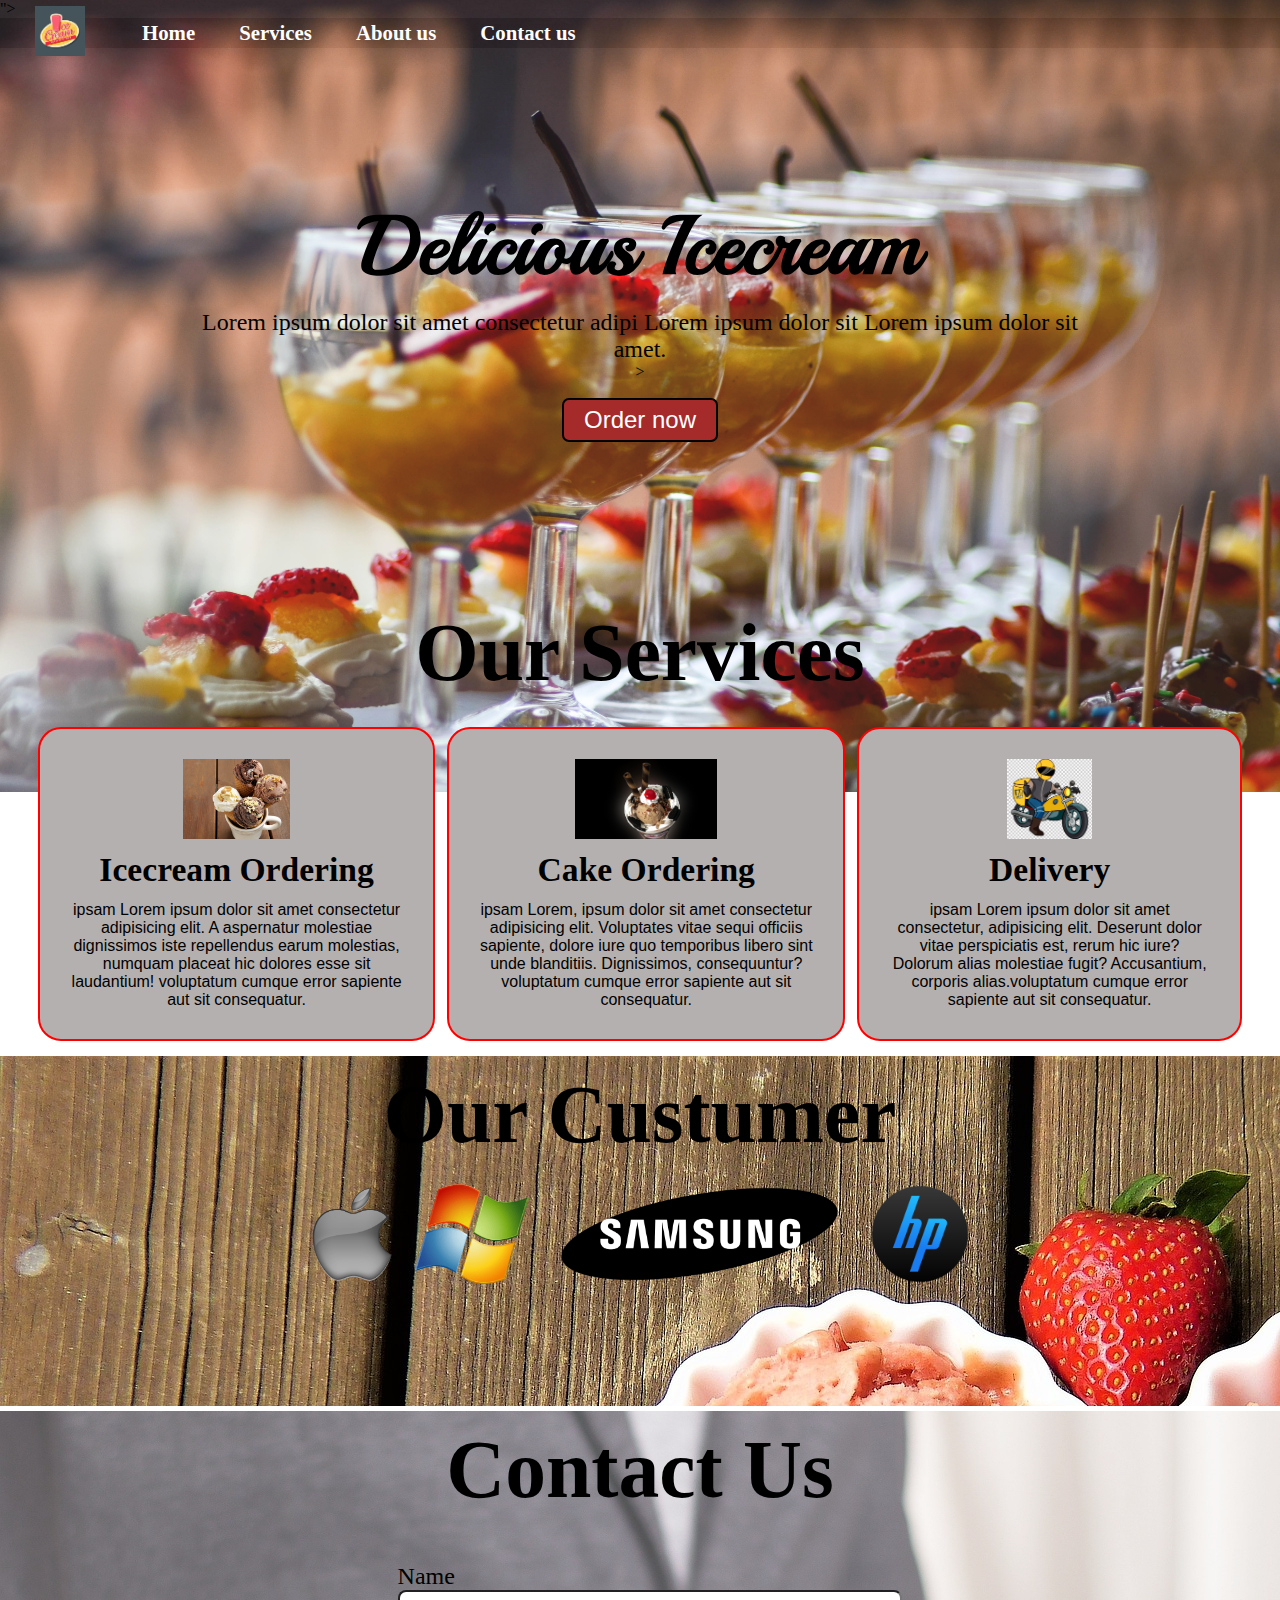
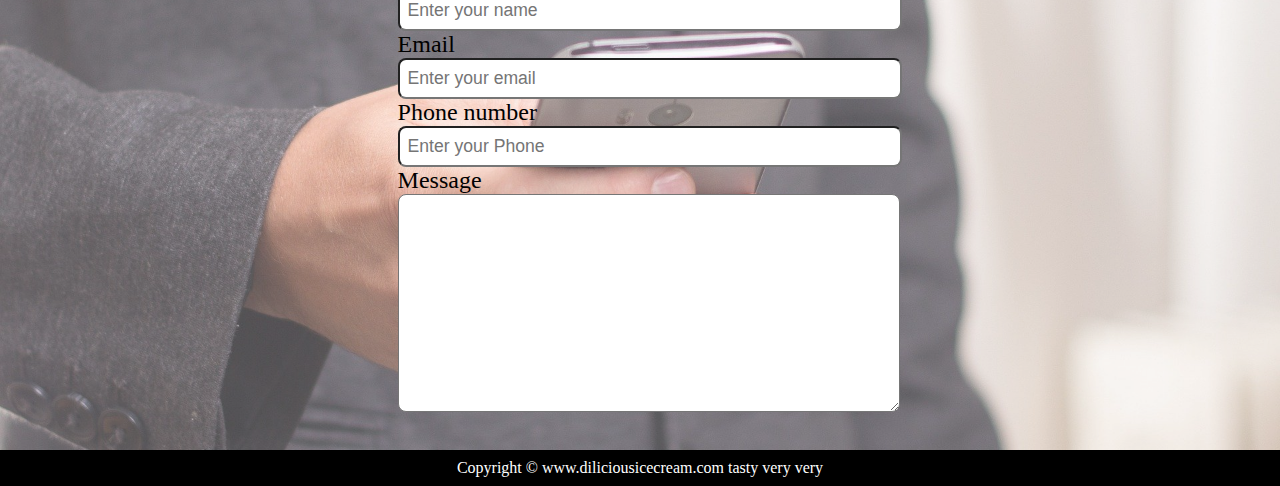
<file: Ice cream proj/index.html>
<!DOCTYPE html>
<html lang="en">
<head>
    <meta charset="UTF-8">
    <meta http-equiv="X-UA-Compatible" content="IE=edge">
    <meta name="viewport" content="width=device-width, initial-scale=1.0">
    <title>Document</title>
    <link rel="stylesheet" href="style.css">
    <link rel="stylesheet"  media="screan and (max-width: 1170px" href="mobile.css">
    <link rel="preconnect" href="https://fonts.gstatic.com" crossorigin>
    <link href="https://fonts.googleapis.com/css2?family=Playball&display=swap" rel="stylesheet">">
</head>
<body>
    <nav id="navbar">
        <div id="logo">
            <img src="logo.png" alt="Tasty very very">
        </div>
        <ul>
            <li><a class="item" href="#">Home</a></li>
            <li><a class="item" href="#">Services</a></li>
            <li><a class="item" href="#">About us</a></li>
            <li><a class="item" href="#">Contact us</a></li>
        </ul>
    </nav>
    <section id="home">
        <h1 class="h-primary">Delicious Icecream</h1>
        <p>Lorem ipsum dolor sit amet consectetur adipi Lorem ipsum dolor sit Lorem ipsum dolor sit amet.</p>>
       <button class="btn">Order now</button>
    </section>
    <section class="services-container">
        <h1 class="h-primary center">Our Services</h1>
        <div id="services">
            <div class="box">
                <img src="ice3.jpg" alt="error">
                <h2 class="h-secondary center"> Icecream Ordering</h2>
                <p class="center">ipsam Lorem ipsum dolor sit amet consectetur adipisicing elit. A aspernatur molestiae dignissimos iste repellendus earum molestias, numquam placeat hic dolores esse sit laudantium! voluptatum cumque error sapiente aut sit consequatur.</p>
            </div>
            <div class="box">
                <img src="ice2.jpg" alt="error">
                <h2 class="h-secondary center"> Cake Ordering</h2>
                <p class="center">ipsam  Lorem, ipsum dolor sit amet consectetur adipisicing elit. Voluptates vitae sequi officiis sapiente, dolore iure quo temporibus libero sint unde blanditiis. Dignissimos, consequuntur?voluptatum cumque error sapiente aut sit consequatur.</p>
            </div>
            <div class="box">
                <img src="deliver2.jpg" alt="error">
                <h2 class="h-secondary center">Delivery</h2>
                <p class="center">ipsam  Lorem ipsum dolor sit amet consectetur, adipisicing elit. Deserunt dolor vitae perspiciatis est, rerum hic iure? Dolorum alias molestiae fugit? Accusantium, corporis alias.voluptatum cumque error sapiente aut sit consequatur.</p>
            </div>
        </div>
    </section>
    <section id="client-section">
        <h1 class="h-primary center">Our Custumer</h1>
        <div id="clients">
            <div class="client-item">
                <img src="Apple_logo_PNG8.png" alt="client">
            </div>
            <div class="client-item">
                <img src="Microsoft_logo_PNG19.png" alt="client">
            </div>
            <div class="client-item">
                <img src="Samsung_logo_PNG4.png" alt="client">
            </div>
            <div class="client-item">
                <img src="hp_logo_PNG4.png" alt="client">
            </div>
        </div>
    </section>
    <section id="contact">
        <h1 class="h-primary center">Contact Us</h1>
        <div id="contact-box">
            <form action="">
                <div class="form-group">
                    <label for="name">Name</label>
                    <input type="text" name="name" id="name" placeholder="Enter your name">
                </div>
                <div class="form-group">
                    <label for="Email">Email</label>
                    <input type="email" name="name" id="name" placeholder="Enter your email">
                </div>
                <div class="form-group">
                    <label for="Phone">Phone number</label>
                    <input type="text" name="name" id="name" placeholder="Enter your Phone">
                </div>
                <div class="form-group">
                    <label for="message">Message</label>
                    <textarea name="message" id="message" cols="30" rows="10"></textarea>
                </div>
            </form>
        </div>
    </section>
    <footer>
        <div class="center">
            Copyright &copy; www.diliciousicecream.com tasty very very 
        </div>
    </footer>
</body>
</html>
</file>
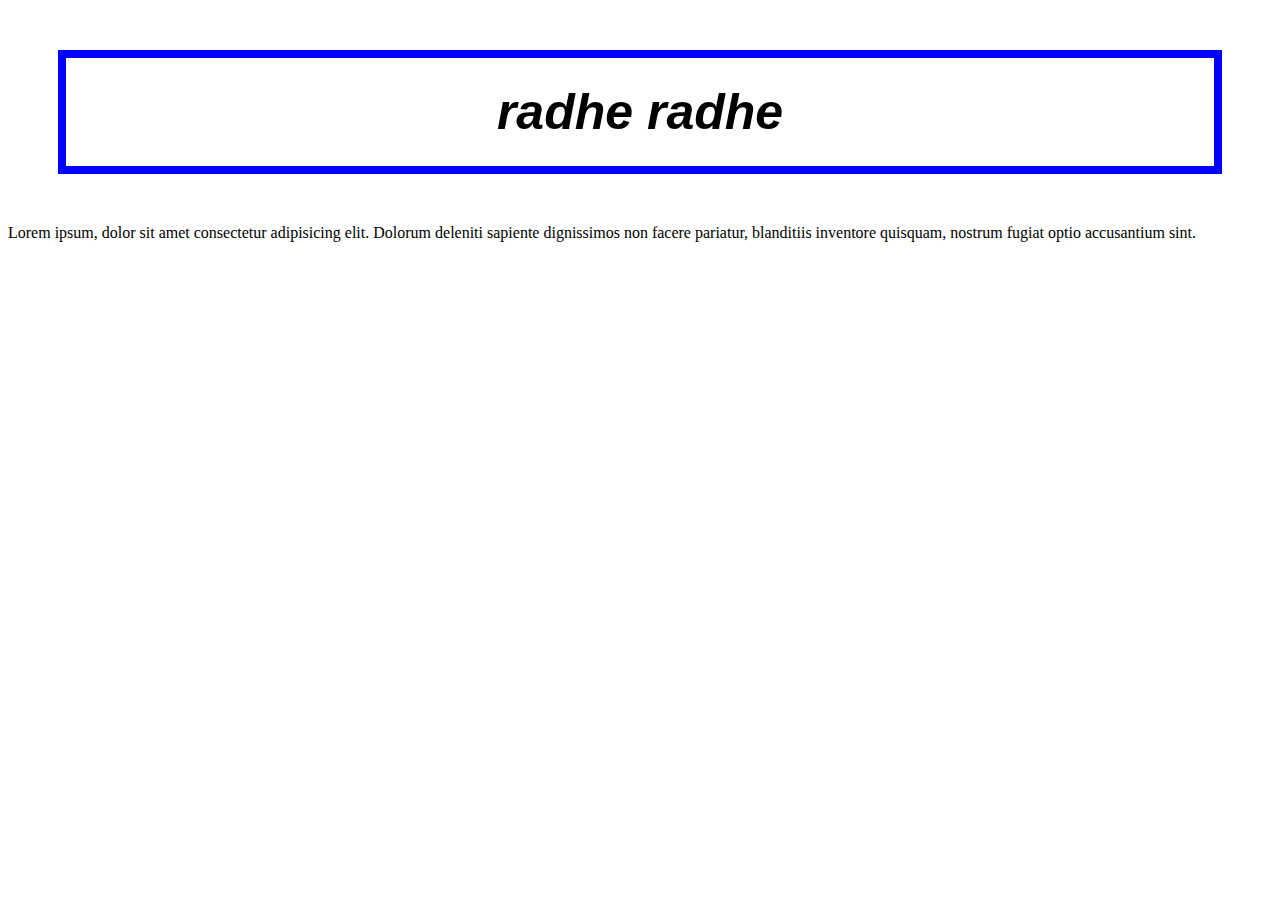
<file: Ice cream proj/khushi.html>
<!DOCTYPE html>
<html lang="en">
<head>
    <meta charset="UTF-8">
    <meta http-equiv="X-UA-Compatible" content="IE=edge">
    <meta name="viewport" content="width=device-width, initial-scale=1.0">
    <title>Khushi</title>
    <style>
        h1{
            font-size: 50px;
            font-family: 'Gill Sans', 'Gill Sans MT', Calibri, 'Trebuchet MS', sans-serif;
            font-weight: bolder;
            font-style: italic;
            text-align: center;
            border:8px solid blue;
            padding: 25px;
            margin: 50px;
            
        }
    </style>
</head>
<body>
    <h1 >radhe  radhe</h1>
    <p>Lorem ipsum, dolor sit amet consectetur adipisicing elit. Dolorum deleniti sapiente dignissimos non facere pariatur, blanditiis inventore quisquam, nostrum fugiat optio accusantium sint.</p>


</body>
</html>
</file>
<file: Ice cream proj/style.css>
*{
    margin: 0;
    padding: 0;
}
/* Navigation */
#navbar{
    display: flex;
    align-items: center;
    position: relative;
    top: 0;
}
#navbar::before {
    content: "";
    background: black;
    position: absolute;  
    top: 0;
    left: 0;
    height: 100%;
    width: 100% ;
    z-index: -1;
    opacity: 0.4;
  }
/* Navigation:Logo and image */
#logo{
    margin: -20px 30px;

}
#logo img{
    height: 50px;
    margin: 2px 5px;

}
/* Navigation:List styling */


#navbar ul{
    display:flex;
}
#navbar ul li{
    list-style: none;
    font-size: 1.3rem;
    font-weight: bold;
}
#navbar ul li a{
color: white;    
display: block;
padding: 3px 22px;
border-radius: 20px;
text-decoration: none;
}
#navbar ul li a:hover{
    color:black;    
    background-color: white;
}
/* Home Section */
#home{
    display: flex;
    flex-direction: column;
    height: 537px;
    padding: 2px 200px;
    justify-content: center;
    align-items: center ;
}
#home::before{
    content: "";
    position: absolute;  
    background: url(./ice.jpg) no-repeat center center/cover;
    top: 0;
    left: 0;
    height: 88%;
    width: 100% ;
    z-index: -1;
    opacity: 0.90 ;
   
}
#home h1{
    color:black;
    text-align: center;
    font-family: 'Playball', cursive;
}
#home p{
    color:black;
    text-align: center;
    font-size: 1.5rem;
}
/* services section */
#services{
    margin: 32px;
    display: flex;
}
#services .box{
   border: 2px solid red;
   padding: 30px;
   margin: -17px 6px;
   border-radius: 23px;
   background-color: rgb(181, 176, 176);
}
#services .box img{
    height: 80px;
    margin: auto;
    display: block;
 }
#services .box p{
   font-family: sans-serif;  
}
/* Client Section */
#client-section{
    height:350px;
    position: relative;
}
#client-section::before{
   content:"";
   position: absolute;
   background: url(./strawberry-ice-cream-2239377_1920.jpg);
   width: 100%;
   height: 100%;
   z-index: -1;
   opacity: 1.0;
   
}
#clients{
    display: flex;
    justify-content: center;
    align-items: center;
    
}
.client-item{
    padding: 10px;
}
#clients img{
    height: 100px;
    
}
/* Contact section */
#contact{
   position: relative;    
}
#contact::before{
    content: "";
    position: absolute;
    width: 100%;
    height: 100%;
    z-index: -1;
    opacity: 0.7;
    background: url(./telephone-586268_1920.jpg) no-repeat center center/cover;
}
#contact-box{
    display: flex;
    justify-content: center;
    align-items: center;
    padding: 34px;
}
#contact-box input,
#contact-box textarea{
    width: 100%;
    padding: 0.5rem;
    border-radius: 8px;
    font-size: 1.1rem;
}
#contact-box form{
    width: 40%;
}
#contact-box label{
    font-size: 1.5rem;
    font-family: serif;
}

footer{
    background: black;
    color: white;
    padding: 9px 20px;
}
/* Utility Class */
.h-primary{
    font-size: 5.1rem;
    padding: 12px ;
    margin-top: 5px;
}
.h-secondary{
    font-size: 2.1rem;
    padding: 12px ;
}
.btn{
    padding: 6px 20px;
    border: 2px solid black;
    border-radius: 7px;
    background-color: brown;
    margin: 17px;
    color: white;
    font-size: 1.5rem;
    cursor: progress;
}
.center{
    text-align: center;
}
</file>
<file: Ice cream proj/mobile.css>
/* Navigation */
/* home section */
#home{

}
/* service section */
#services{
   flex-direction: column;
}
/* client section */
#clients{
    
}
/* Contact section */
</file>
